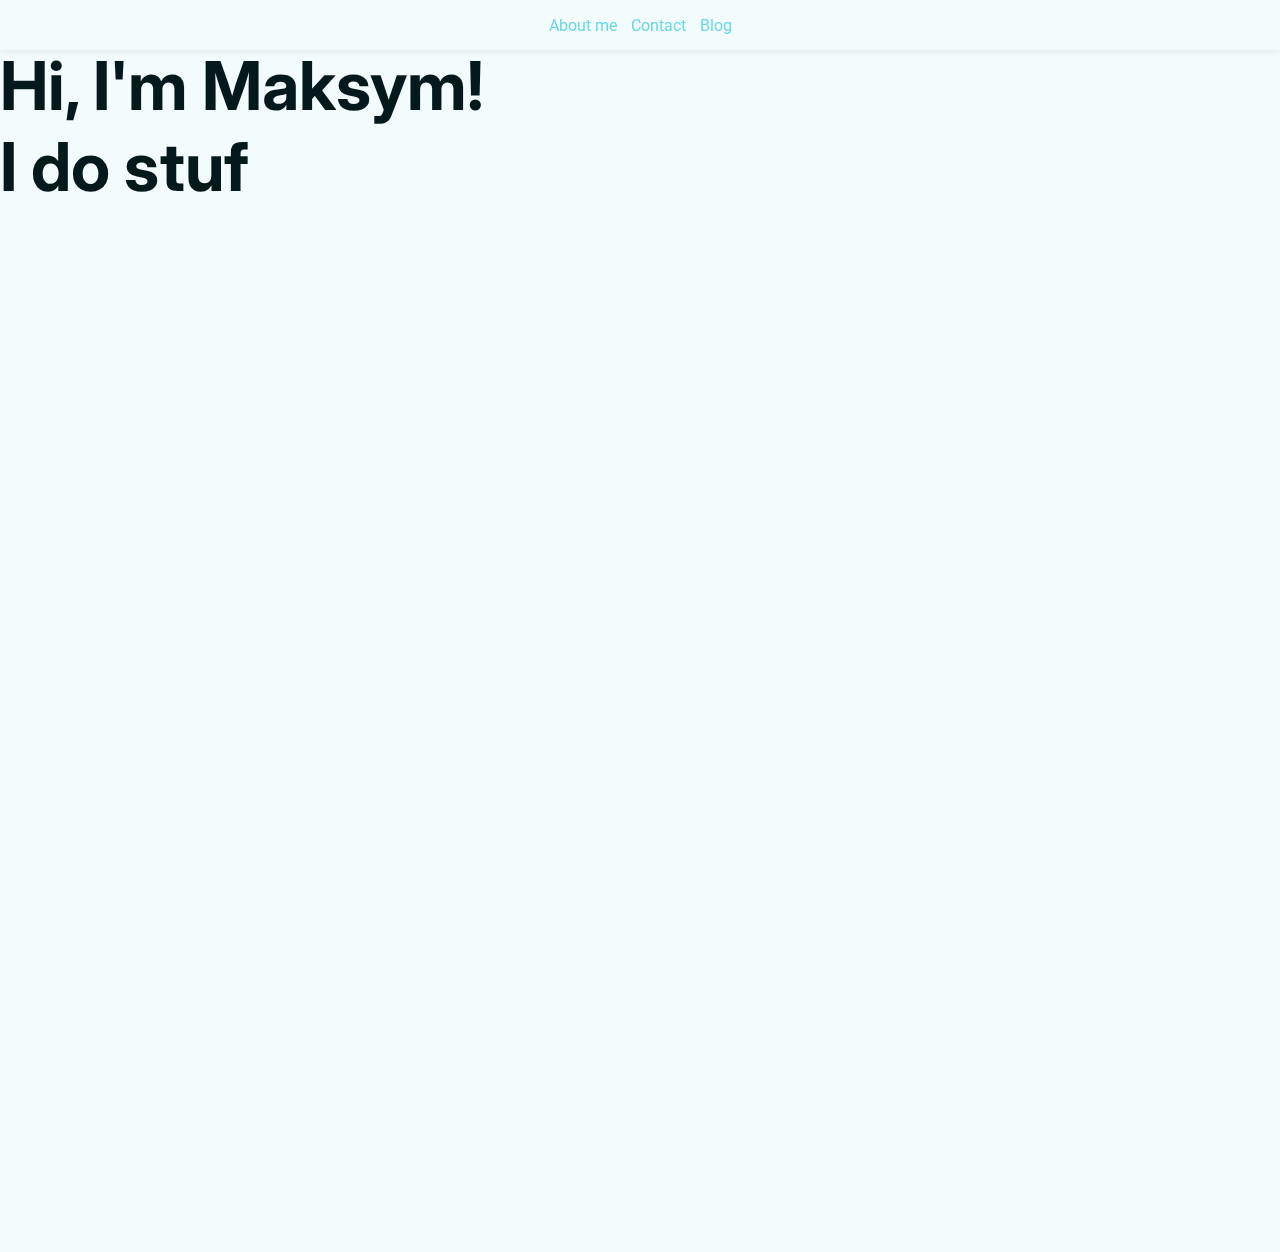
<file: index.html>
<!DOCTYPE html>
<html lang="en">
  <head>
    <meta charset="UTF-8">
    <!-- Light & dark mode support -->
    <meta name="theme-color" media="(prefers-color-scheme: light)" content="#f2fcfd" />
    <meta name="theme-color" media="(prefers-color-scheme: dark)" content="#020c0d" />
    <link rel="preconnect" href="https://fonts.googleapis.com">
    <link rel="preconnect" href="https://fonts.gstatic.com" crossorigin>
    <link href="https://fonts.googleapis.com/css2?family=Inter:ital,opsz,wght@0,14..32,100..900;1,14..32,100..900&family=Roboto:ital,wght@0,100..900;1,100..900&display=swap" rel="stylesheet">
    <meta name="viewport" content="width=device-width, initial-scale=1.0">
    <link rel="stylesheet" href="styles/global.css">
    <link rel="stylesheet" href="styles/header.css">
    <title>Just a Site</title>
  </head>
  <body>
    <header>
      <a href="">About me</a>
      <a href="">Contact</a>
      <a href="">Blog</a>
    </header>
    <div class="hero-section">
      <h1>Hi, I'm Maksym!<br>I <span id="dynamic-text"></span></h1>
      <script src="scripts/circulatingText.js"></script>
    </div>
  </body>
</html>
</file>
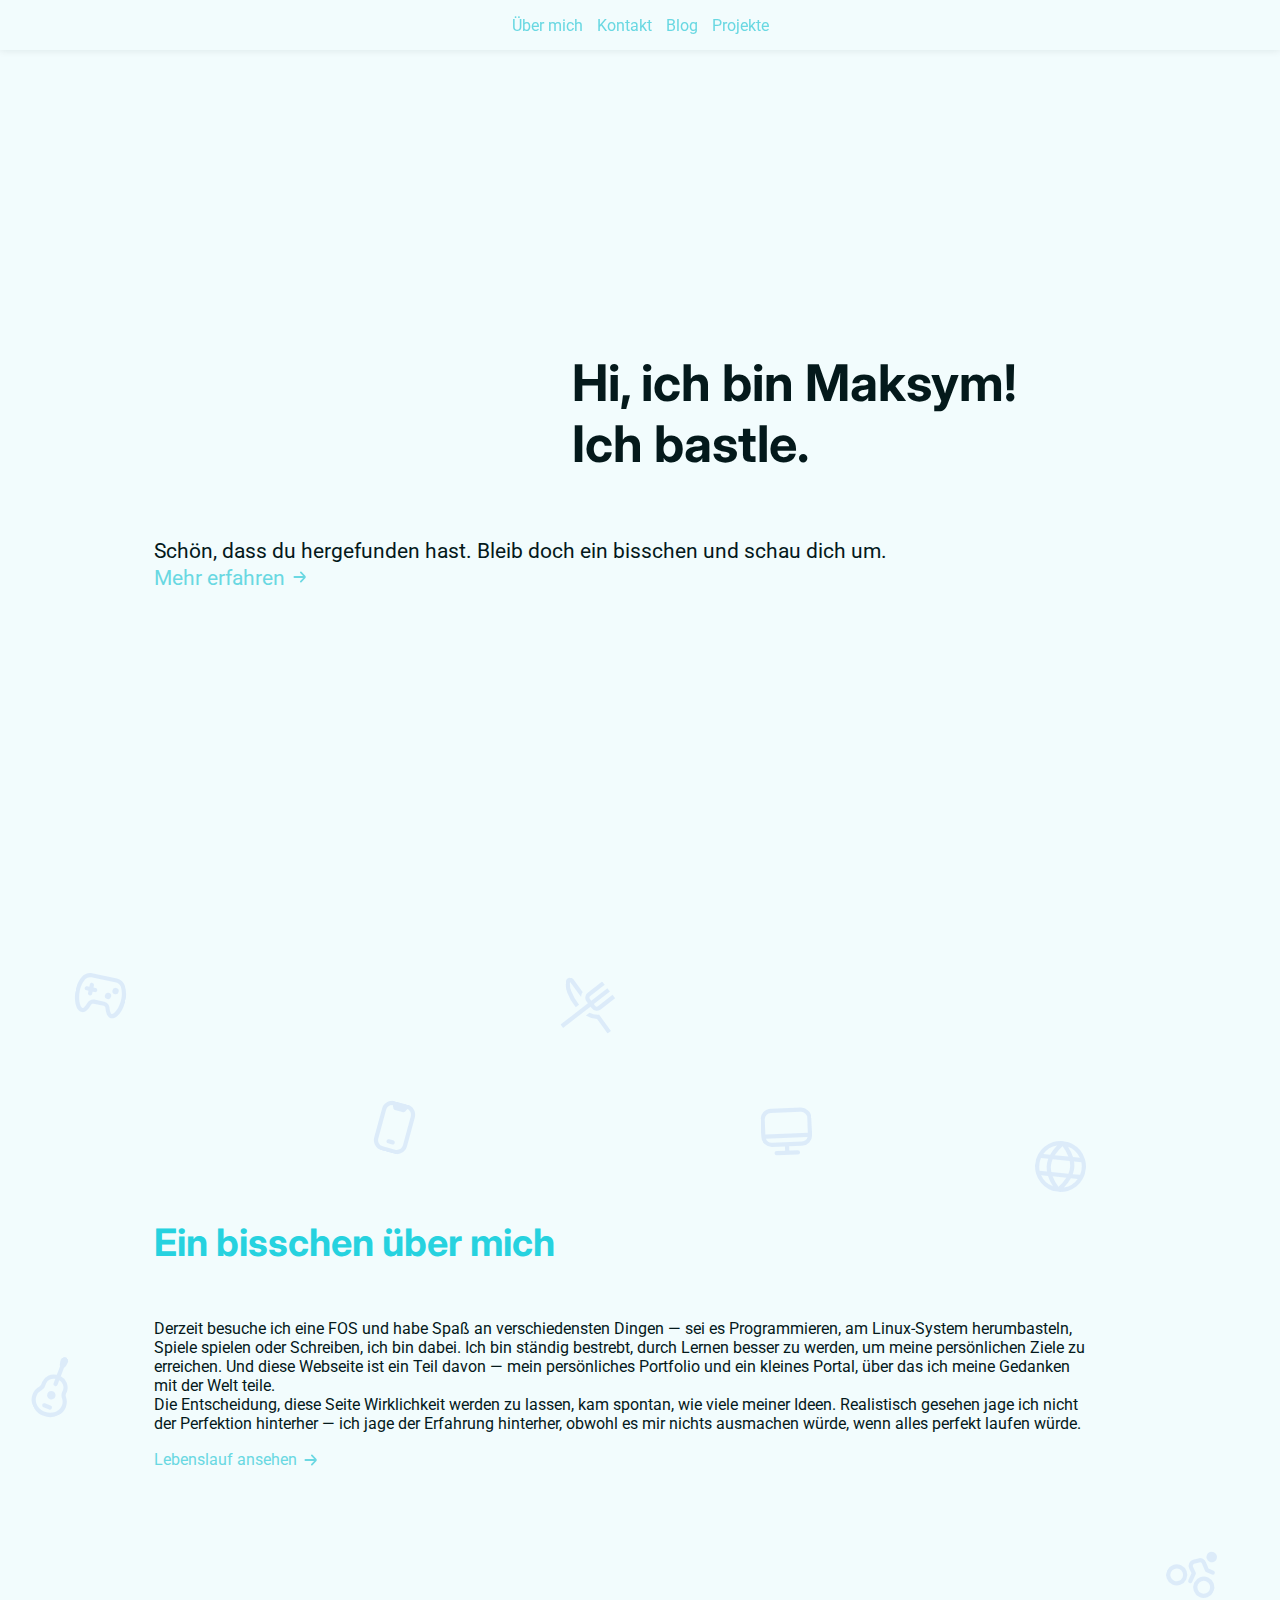
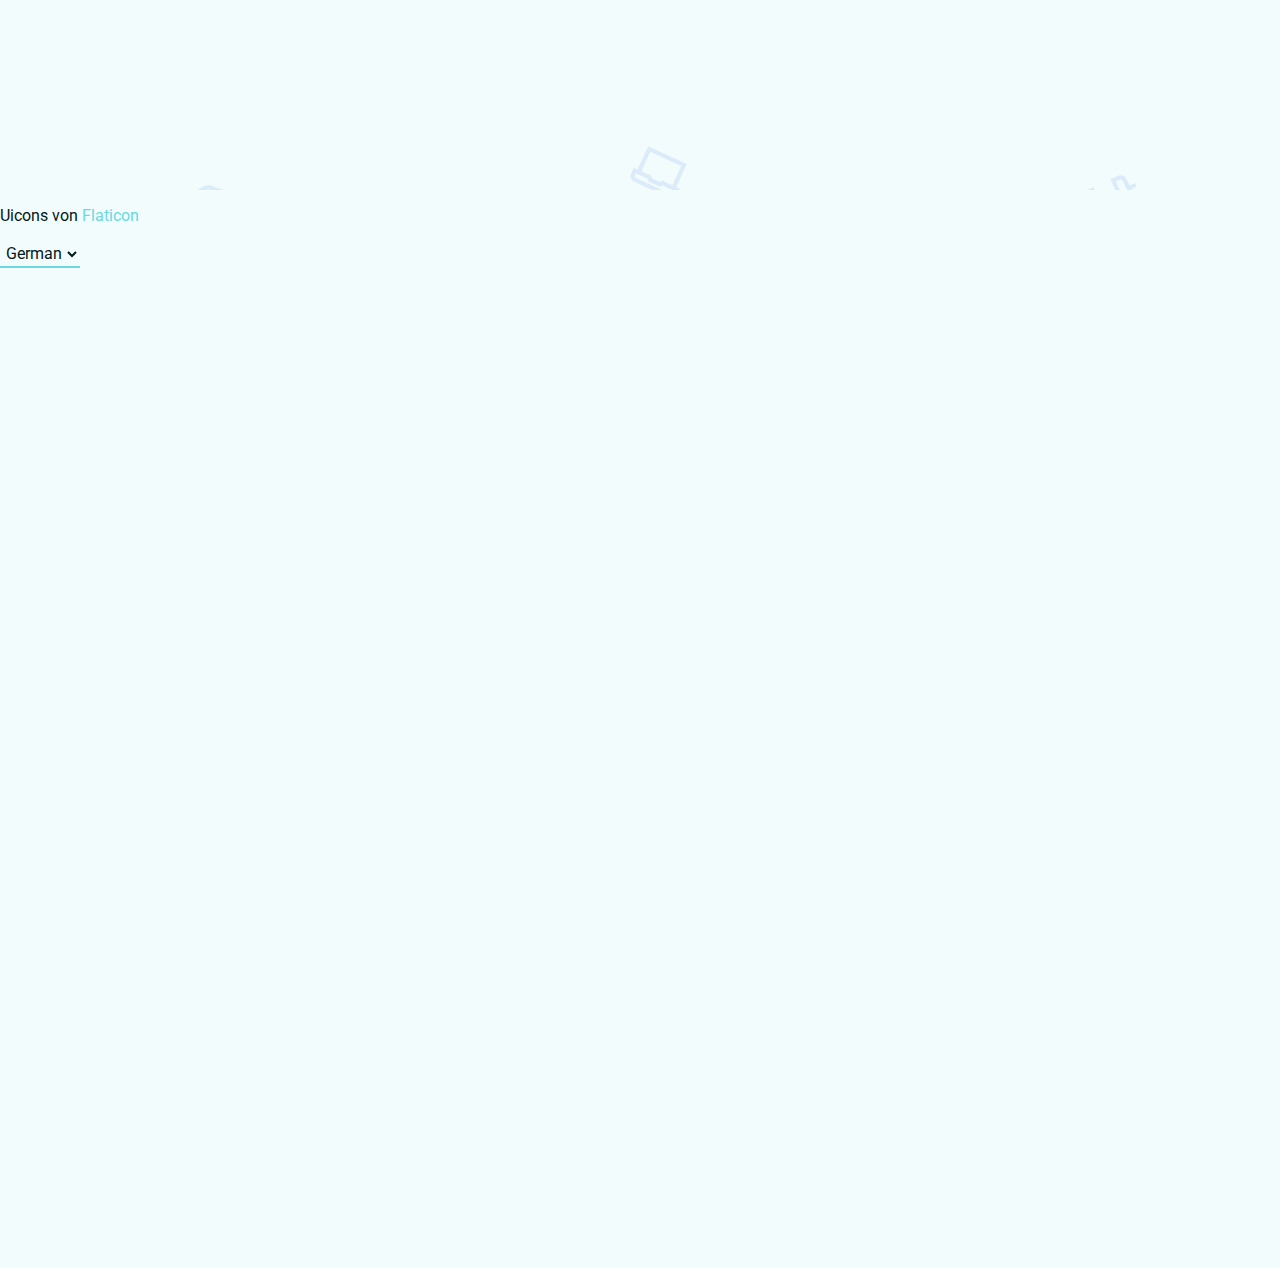
<file: de/index.html>
<!DOCTYPE html>
<html lang="de">
  <head>
    <meta charset="UTF-8">
    <!-- Light & dark mode support -->
    <meta name="theme-color" media="(prefers-color-scheme: light)" content="#f2fcfd" />
    <meta name="theme-color" media="(prefers-color-scheme: dark)" content="#020c0d" />
    <link rel="preconnect" href="https://fonts.googleapis.com">
    <link rel="preconnect" href="https://fonts.gstatic.com" crossorigin>
    <link href="https://fonts.googleapis.com/css2?family=Inter:ital,opsz,wght@0,14..32,100..900;1,14..32,100..900&family=Roboto:ital,wght@0,100..900;1,100..900&display=swap" rel="stylesheet">
    <meta name="viewport" content="width=device-width, initial-scale=1.0">
    <link rel="stylesheet" href="../styles/global.css">
    <link rel="stylesheet" href="../styles/header.css">
    <link rel="stylesheet" href="../styles/hero.css">
    <link rel="stylesheet" href="../styles/about.css">
    <title>Just a Site</title>
  </head>
  <body>
    <header>
      <a href="#about-section">Über mich</a>
      <a href="">Kontakt</a>
      <a href="">Blog</a>
      <a href="">Projekte</a>
    </header>
    <div class="hero-section">
      <h2>Hi, ich bin Maksym!<br>Ich <span id="dynamic-verb-text"></span></h2>
      <div>
        <p id="dynamic-welcome-text"></p>
        <a href="#about-section">Mehr erfahren <img src="../images/icons/arrow-small-right.svg" class="icon"></a>
      </div>
    </div>
    <div class="about-section" id="about-section">
      <div class="about-section-text">
        <h3>Ein bisschen über mich</h3>
        <div>
          <p>Derzeit besuche ich eine FOS und habe Spaß an verschiedensten Dingen &#8212; sei es Programmieren, am Linux-System herumbasteln, Spiele spielen oder Schreiben, ich bin dabei. Ich bin ständig bestrebt, durch Lernen besser zu werden, um meine persönlichen Ziele zu erreichen. Und diese Webseite ist ein Teil davon &#8212; mein persönliches Portfolio und ein kleines Portal, über das ich meine Gedanken mit der Welt teile.<br>Die Entscheidung, diese Seite Wirklichkeit werden zu lassen, kam spontan, wie viele meiner Ideen. Realistisch gesehen jage ich nicht der Perfektion hinterher &#8212; ich jage der Erfahrung hinterher, obwohl es mir nichts ausmachen würde, wenn alles perfekt laufen würde.</p>
          <a href="" style="cursor: not-allowed;">Lebenslauf ansehen <img src="../images/icons/arrow-small-right.svg" class="icon"></a>
        </div>
      </div>
      <div class="about-section-graphic">

      </div>
    </div>
    <div class="about-section-decoration">
      <img src="../images/icons/biking.svg">
      <img src="../images/icons/computer.svg">
      <img src="../images/icons/gamepad.svg">
      <img src="../images/icons/globe.svg">
      <img src="../images/icons/graduation-cap.svg">
      <img src="../images/icons/guitar.svg">
      <img src="../images/icons/gym.svg">
      <img src="../images/icons/laptop.svg">
      <img src="../images/icons/mobile-notch.svg">
      <img src="../images/icons/restaurant.svg">
    </div>
    <p>Uicons von <a href="https://www.flaticon.com/uicons">Flaticon</a></p>
    <select name="language" id="localeSelector">
      <option value="en">English</option>
      <option value="de" selected>German</option>
    </select>
    <script src="../scripts.js"></script>
  </body>
</html>
</file>
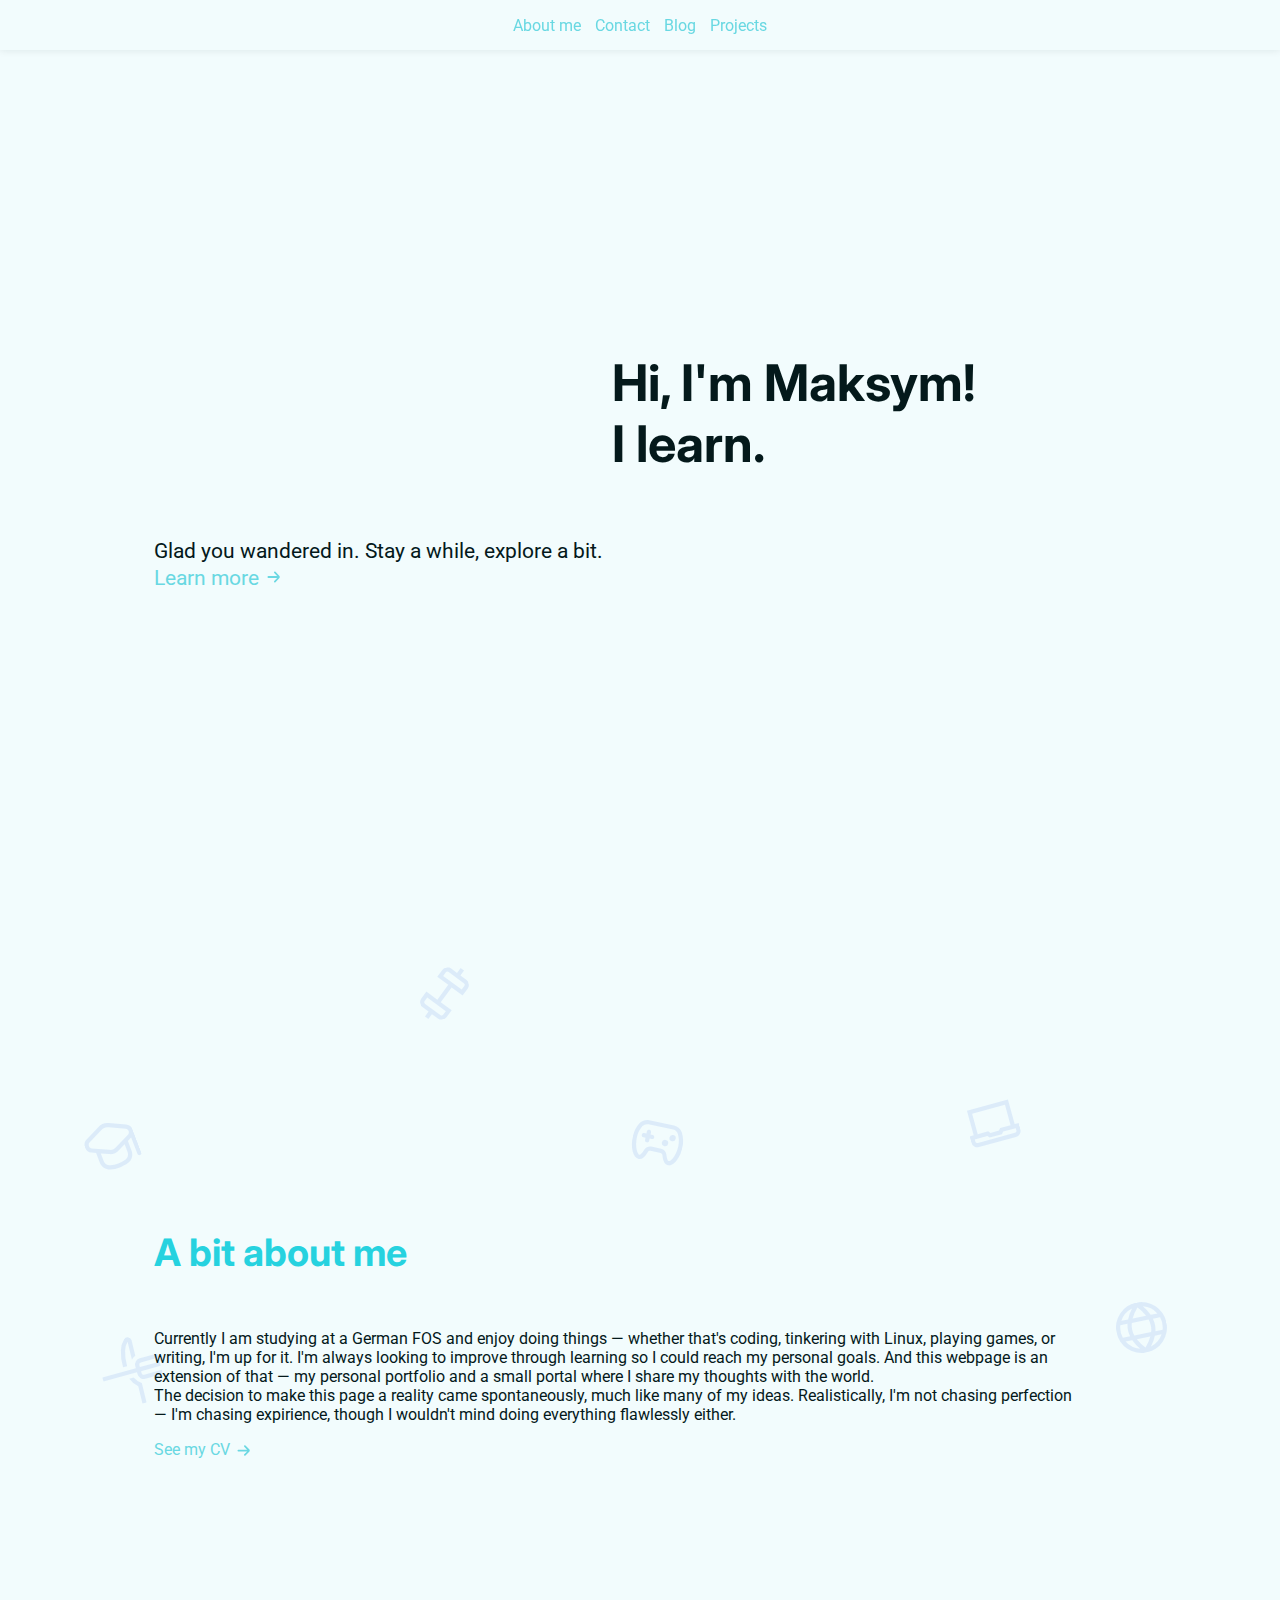
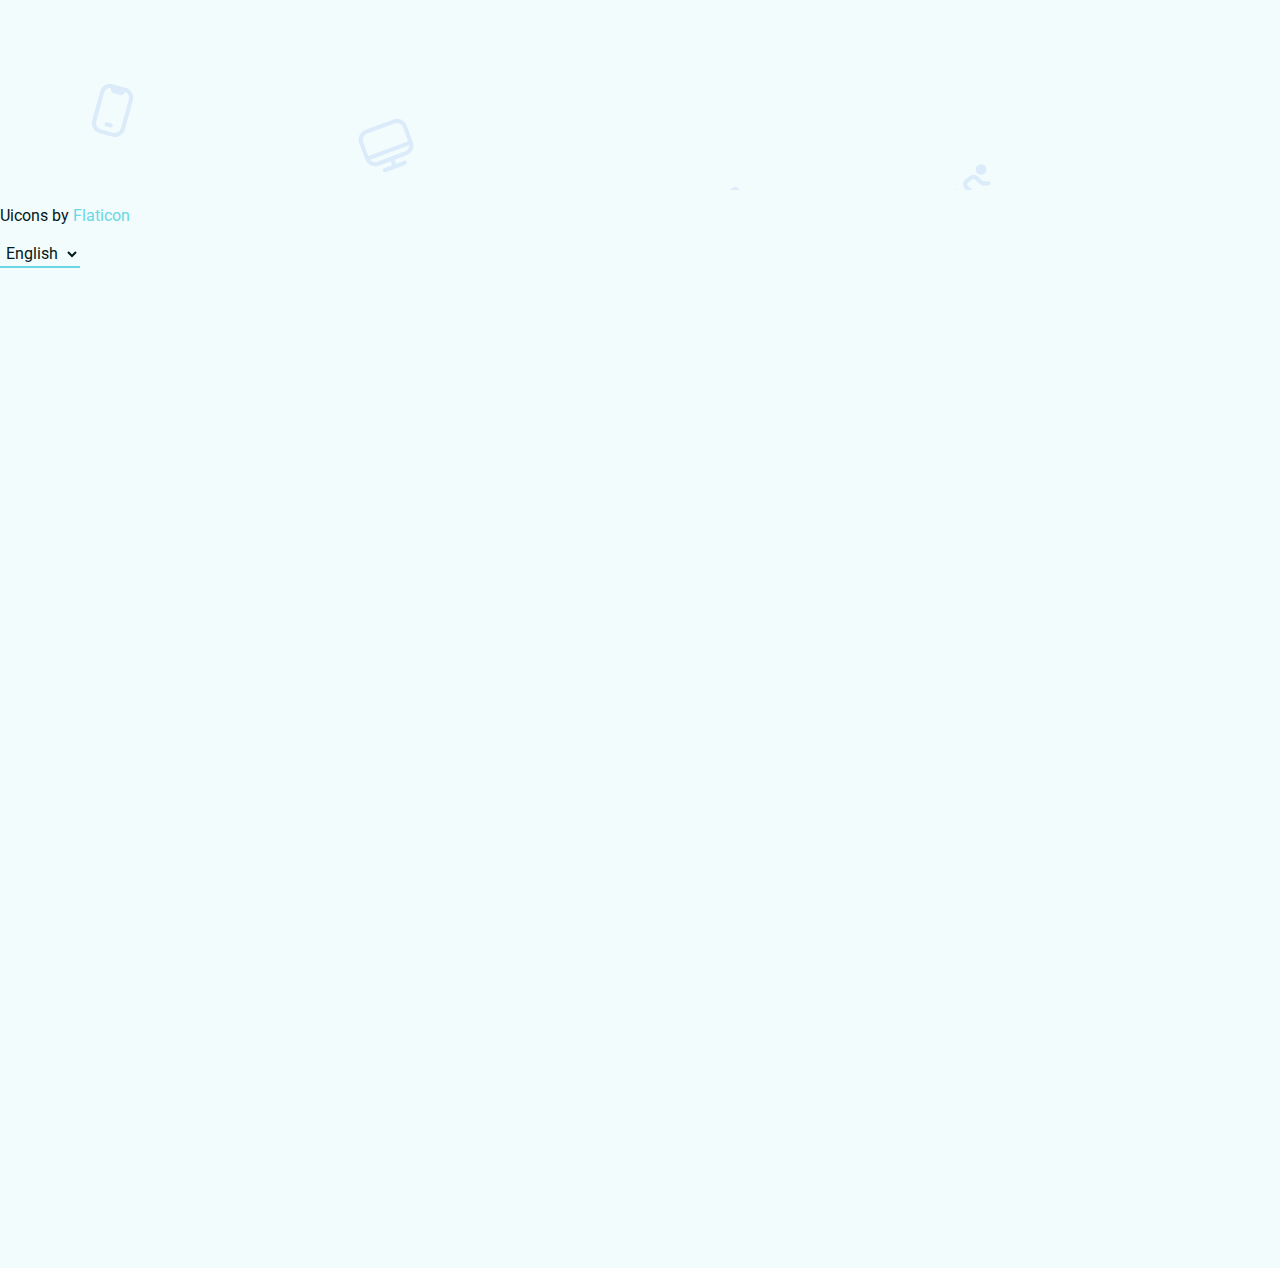
<file: en/index.html>
<!DOCTYPE html>
<html lang="en">
  <head>
    <meta charset="UTF-8">
    <!-- Light & dark mode support -->
    <meta name="theme-color" media="(prefers-color-scheme: light)" content="#f2fcfd" />
    <meta name="theme-color" media="(prefers-color-scheme: dark)" content="#020c0d" />
    <link rel="preconnect" href="https://fonts.googleapis.com">
    <link rel="preconnect" href="https://fonts.gstatic.com" crossorigin>
    <link href="https://fonts.googleapis.com/css2?family=Inter:ital,opsz,wght@0,14..32,100..900;1,14..32,100..900&family=Roboto:ital,wght@0,100..900;1,100..900&display=swap" rel="stylesheet">
    <meta name="viewport" content="width=device-width, initial-scale=1.0">
    <link rel="stylesheet" href="../styles/global.css">
    <link rel="stylesheet" href="../styles/header.css">
    <link rel="stylesheet" href="../styles/hero.css">
    <link rel="stylesheet" href="../styles/about.css">
    <title>Just a Site</title>
  </head>
  <body>
    <header>
      <a href="#about-section">About me</a>
      <a href="">Contact</a>
      <a href="">Blog</a>
      <a href="">Projects</a>
    </header>
    <div class="hero-section">
      <h2>Hi, I&#39;m Maksym!<br>I <span id="dynamic-verb-text"></span></h2>
      <div>
        <p id="dynamic-welcome-text"></p>
        <a href="#about-section">Learn more <img src="../images/icons/arrow-small-right.svg" class="icon"></a>
      </div>
    </div>
    <div class="about-section" id="about-section">
      <div class="about-section-text">
        <h3>A bit about me</h3>
        <div>
          <p>Currently I am studying at a German FOS and enjoy doing things &#8212; whether that&#39;s coding, tinkering with Linux, playing games, or writing, I&#39;m up for it. I&#39;m always looking to improve through learning so I could reach my personal goals. And this webpage is an extension of that &#8212; my personal portfolio and a small portal where I share my thoughts with the world.<br>The decision to make this page a reality came spontaneously, much like many of my ideas. Realistically, I&#39;m not chasing perfection &#8212; I&#39;m chasing expirience, though I wouldn't mind doing everything flawlessly either.</p>
          <a href="" style="cursor: not-allowed;">See my CV <img src="../images/icons/arrow-small-right.svg" class="icon"></a>
        </div>
      </div>
      <div class="about-section-graphic">

      </div>
    </div>
    <div class="about-section-decoration">
      <img src="../images/icons/biking.svg">
      <img src="../images/icons/computer.svg">
      <img src="../images/icons/gamepad.svg">
      <img src="../images/icons/globe.svg">
      <img src="../images/icons/graduation-cap.svg">
      <img src="../images/icons/guitar.svg">
      <img src="../images/icons/gym.svg">
      <img src="../images/icons/laptop.svg">
      <img src="../images/icons/mobile-notch.svg">
      <img src="../images/icons/restaurant.svg">
    </div>
    <p>Uicons by <a href="https://www.flaticon.com/uicons">Flaticon</a></p>
    <select name="language" id="localeSelector">
      <option value="en">English</option>
      <option value="de">German</option>
    </select>
    <script src="../scripts.js"></script>
  </body>
</html>
</file>
<file: styles/global.css>
@media (prefers-color-scheme: light) {
  :root {
    --text: rgb(4, 25, 27);
    --background: rgb(242, 252, 253);
    --primary: rgb(38, 210, 223);
    --secondary: rgb(135, 171, 237);
    --accent: rgb(105, 216, 226);
  }
}
@media (prefers-color-scheme: dark) {
  :root {
    --text: rgb(228, 249, 251);
    --background: rgb(2, 12, 13);
    --primary: rgb(32, 205, 217);
    --secondary: rgb(18, 54, 120);
    --accent: rgb(29, 140, 150);
  }
}

html {
  scroll-behavior: smooth;
}

html, body {
  overflow-x: hidden;
}

div {
  overflow-y: hidden;
}

body {
  font-family: 'Roboto';
  font-weight: 400;
  background-color: var(--background);
  color: var(--text);
  padding-bottom: 1000px;
  margin: 0;
}

h1, h2, h3, h4, h5 {
  font-family: 'Inter';
  font-weight: 700;
}

a {
  text-decoration: none;
  color: var(--accent);
}

select {
  border: none;
  border-bottom: 2px solid var(--accent);
  background-color: var(--background);
  padding: 2px;
  border-radius: 0;
  color: var(--text);
  font-family: 'Roboto';
  font-weight: 400;
  font-size: 100%;
}

select:hover {
  cursor: pointer;
}

.icon {
  height: 1.333rem;
  width: 1.333rem;
  margin-bottom: -6px;
  filter: brightness(0) saturate(100%) invert(78%) sepia(51%) saturate(396%) hue-rotate(134deg) brightness(93%) contrast(90%);
}

@media (prefers-color-scheme: dark) {
  .icon {
    filter: brightness(0) saturate(100%) invert(39%) sepia(87%) saturate(425%) hue-rotate(137deg) brightness(97%) contrast(85%);
  }
}

html {font-size: 100%;} /* 16px */

h1 {font-size: 4.210rem; /* 67.36px */}

h2 {font-size: 3.158rem; /* 50.56px */}

h3 {font-size: 2.369rem; /* 37.92px */}

h4 {font-size: 1.777rem; /* 28.48px */}

h5 {font-size: 1.333rem; /* 21.28px */}

small {font-size: 0.750rem; /* 12px */}

/* Base styles — mobile first (default) */

/* Small tablets (portrait) */
@media (min-width: 480px) {
  /* e.g., increase font sizes, spacing */
}

/* Tablets (landscape) and small desktops */
@media (min-width: 768px) {
  /* e.g., switch from stacked to grid/flex layout */
}

/* Medium desktops */
@media (min-width: 1024px) {
  /* e.g., increase padding/margins, show sidebars */
}

/* Large desktops / wide screens */
@media (min-width: 1280px) {
  /* e.g., max out widths, add fine spacing adjustments */
}

/* 4K / Ultra-Wide */
@media (min-width: 1536px) {
  /* Optional — keep layouts from stretching too far */
}
</file>
<file: styles/header.css>
@media (prefers-color-scheme: light) {
  :root {
    --text: rgb(4, 25, 27);
    --background: rgb(242, 252, 253);
    --primary: rgb(38, 210, 223);
    --secondary: rgb(135, 171, 237);
    --accent: rgb(105, 216, 226);
    --shadow: rgba(4, 25, 27, 0.1);
  }
}
@media (prefers-color-scheme: dark) {
  :root {
    --text: rgb(228, 249, 251);
    --background: rgb(2, 12, 13);
    --primary: rgb(32, 205, 217);
    --secondary: rgb(18, 54, 120);
    --accent: rgb(29, 140, 150);
    --shadow: rgba(228, 249, 251, 0.1);
  }
}

header {
  position: fixed;
  top: 0;
  right: 0;
  left: 0;
  height: 50px;
  background-color: var(--background);
  box-shadow: 0px 0px 8px var(--shadow);
  display: flex;
  align-items: center;
  justify-content: center;
  gap: 14px;
}

/* Small tablets (portrait) */
@media (min-width: 480px) {
  /* e.g., increase font sizes, spacing */
}

/* Tablets (landscape) and small desktops */
@media (min-width: 768px) {
  /* e.g., switch from stacked to grid/flex layout */
}

/* Medium desktops */
@media (min-width: 1024px) {
  /* e.g., increase padding/margins, show sidebars */
}

/* Large desktops / wide screens */
@media (min-width: 1280px) {
  /* e.g., max out widths, add fine spacing adjustments */
}

/* 4K / Ultra-Wide */
@media (min-width: 1536px) {
  /* Optional — keep layouts from stretching too far */
}
</file>
<file: styles/hero.css>
@media (prefers-color-scheme: light) {
  :root {
    --text: rgb(4, 25, 27);
    --background: rgb(242, 252, 253);
    --primary: rgb(38, 210, 223);
    --secondary: rgb(135, 171, 237);
    --accent: rgb(105, 216, 226);
  }
}
@media (prefers-color-scheme: dark) {
  :root {
    --text: rgb(228, 249, 251);
    --background: rgb(2, 12, 13);
    --primary: rgb(32, 205, 217);
    --secondary: rgb(18, 54, 120);
    --accent: rgb(29, 140, 150);
  }
}

.hero-section {
  height: 100vh;
  width: 100vw;
  display: flex;
  align-items: center;
  justify-content: center;
  flex-direction: column;
  padding-left: 12vw;
  padding-right: 12vw;
}

.hero-section h1 {
  margin-top: -8vh;
  margin-bottom: 8px;
}

.hero-section div {
  align-self: flex-start;
  font-size: 1.333rem;
  width: 76vw;
}

.hero-section p {
  color: var(--text);
  margin-bottom: 2px;
}

.hero-section a {
  color: var(--accent);
}

.hero-section img {
  height: 1.333rem;
  width: 1.333rem;
  margin-bottom: -3px;
  filter: brightness(0) saturate(100%) invert(78%) sepia(51%) saturate(396%) hue-rotate(134deg) brightness(93%) contrast(90%);
}

@media (prefers-color-scheme: dark) {
  .hero-section img {
    filter: brightness(0) saturate(100%) invert(39%) sepia(87%) saturate(425%) hue-rotate(137deg) brightness(97%) contrast(85%);
}
}
</file>
<file: styles/about.css>
@media (prefers-color-scheme: light) {
  :root {
    --text: rgb(4, 25, 27);
    --background: rgb(242, 252, 253);
    --primary: rgb(38, 210, 223);
    --secondary: rgb(135, 171, 237);
    --accent: rgb(105, 216, 226);
  }
}
@media (prefers-color-scheme: dark) {
  :root {
    --text: rgb(228, 249, 251);
    --background: rgb(2, 12, 13);
    --primary: rgb(32, 205, 217);
    --secondary: rgb(18, 54, 120);
    --accent: rgb(29, 140, 150);
  }
}

.about-section {
  width: 76vw;
  height: calc(100vh - 50px);
  display: flex;
  align-items: center;
  justify-content: center;
  padding-left: 12vw;
  padding-right: 12vh;
}

.about-section-text {
  display: flex;
  flex-direction: column;
  justify-content: center;
}

.about-section-text h3 {
  color: var(--primary);
}

.about-section-graphic {
  height: 0;
  width: 0;
  opacity: 0;
}

.about-section-decoration {
  z-index: -1;
  position: relative;
  width: 100vw;
  height: calc(100vh - 50px);
  margin-top: -90vh;
  overflow: hidden;
}

.about-section-decoration img {
  position: absolute;
  height: 6vh;
  opacity: 0.2;
  filter: brightness(0) saturate(100%) invert(78%) sepia(46%) saturate(3152%) hue-rotate(187deg) brightness(98%) contrast(90%);
}

@media (prefers-color-scheme: dark) {
  .about-section-decoration img {
    filter: brightness(0) saturate(100%) invert(44%) sepia(14%) saturate(2226%) hue-rotate(137deg) brightness(99%) contrast(87%);
  }
}

/* Small tablets (portrait) */
@media (min-width: 480px) {
  /* e.g., increase font sizes, spacing */
}

/* Tablets (landscape) and small desktops */
@media (min-width: 768px) {
  /* e.g., switch from stacked to grid/flex layout */
}

/* Medium desktops */
@media (min-width: 1024px) {
  /* e.g., increase padding/margins, show sidebars */
  .about-section-graphic {
    width: 10vw;
    height: 10vw;
    opacity: 1;
  }
  .about-section-decoration img {
    height: 4vw;
  } 
}

/* Large desktops / wide screens */
@media (min-width: 1280px) {
  /* e.g., max out widths, add fine spacing adjustments */
}

/* 4K / Ultra-Wide */
@media (min-width: 1536px) {
  /* Optional — keep layouts from stretching too far */
}
</file>
